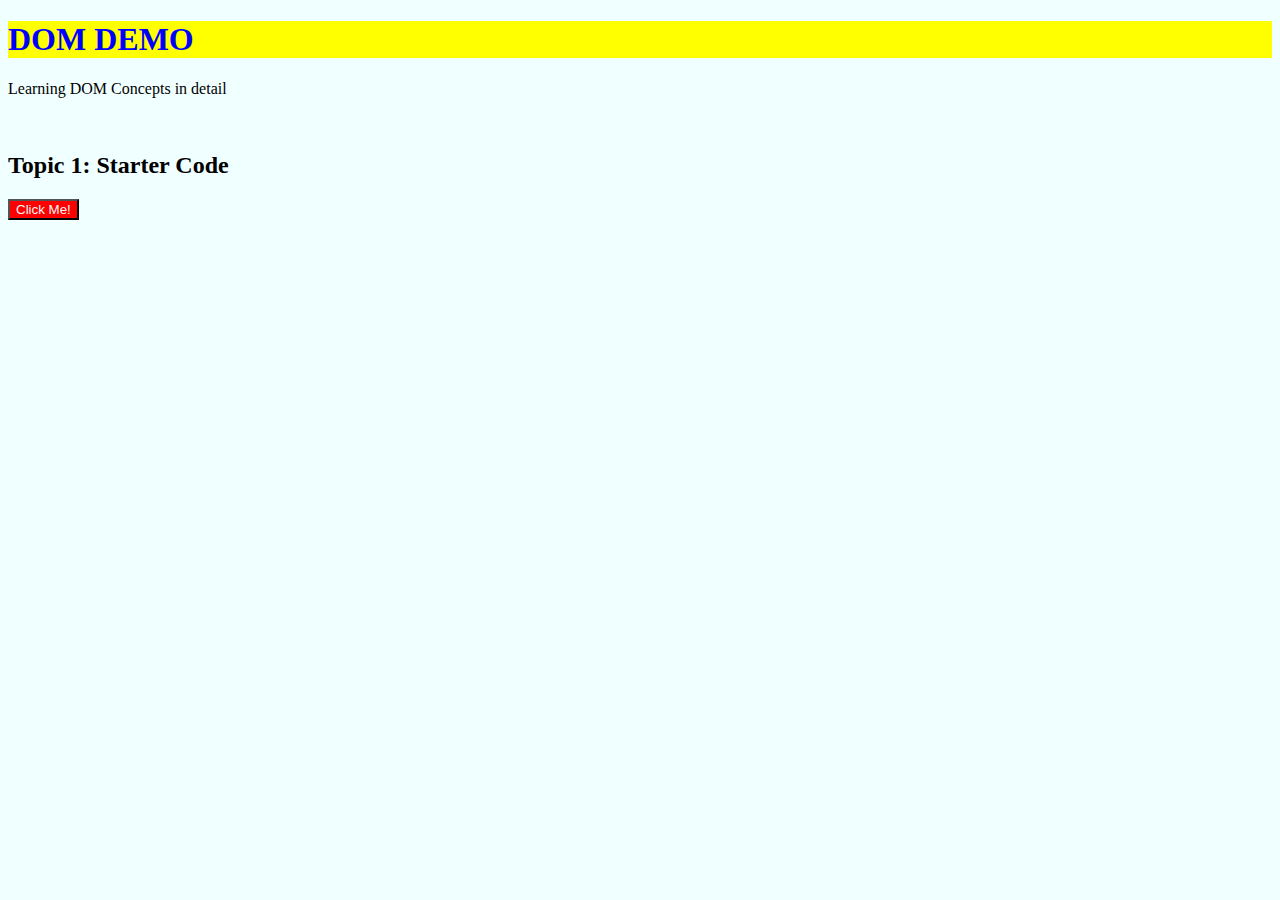
<file: DOM/index.html>
<!DOCTYPE html>
<html lang="en">
<head>
    <meta charset="UTF-8">
    <meta name="viewport" content="width=device-width, initial-scale=1.0">
    <title>DOM</title>
    <link rel="stylesheet" href="styles.css">
</head>
<body>
    <h1>DOM DEMO</h1>
    <p>Learning DOM Concepts in detail</p><br>
    <h2>Topic 1: Starter Code</h2>
    <button>Click Me!</button>

    <script src="script.js"></script>
</body>
</html>
</file>
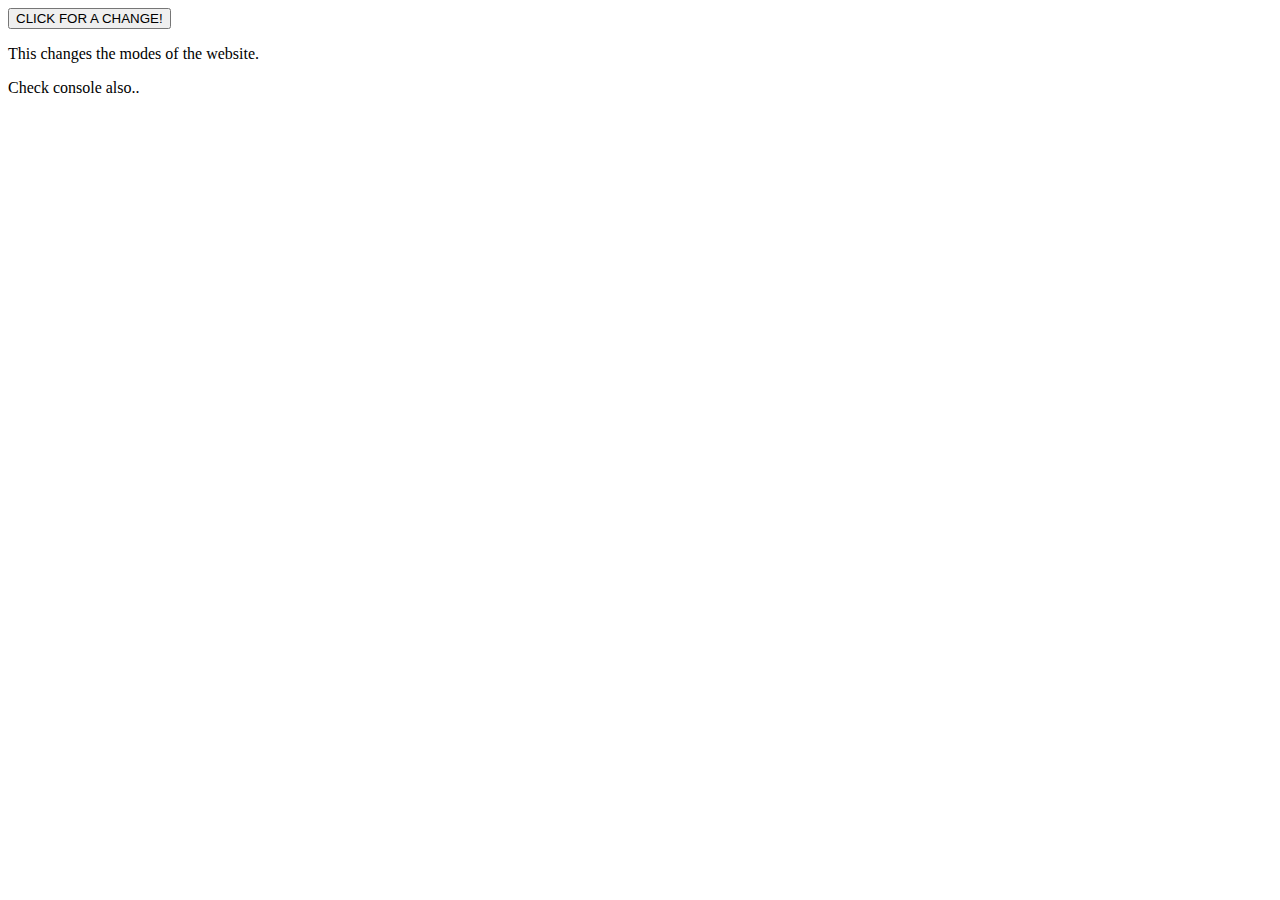
<file: Event Handling/index.html>
<!DOCTYPE html>
<html lang="en">
<head>
    <meta charset="UTF-8">
    <meta name="viewport" content="width=device-width, initial-scale=1.0">
    <title>Events in JS</title>
    <link rel="stylesheet" href="styles.css">
</head>
<body>
    <button id="mode">CLICK FOR A CHANGE!</button>
    <p>This changes the modes of the website.</p>
    <p>Check console also..</p>
    <script src="script.js"></script>
</body>
</html>
</file>
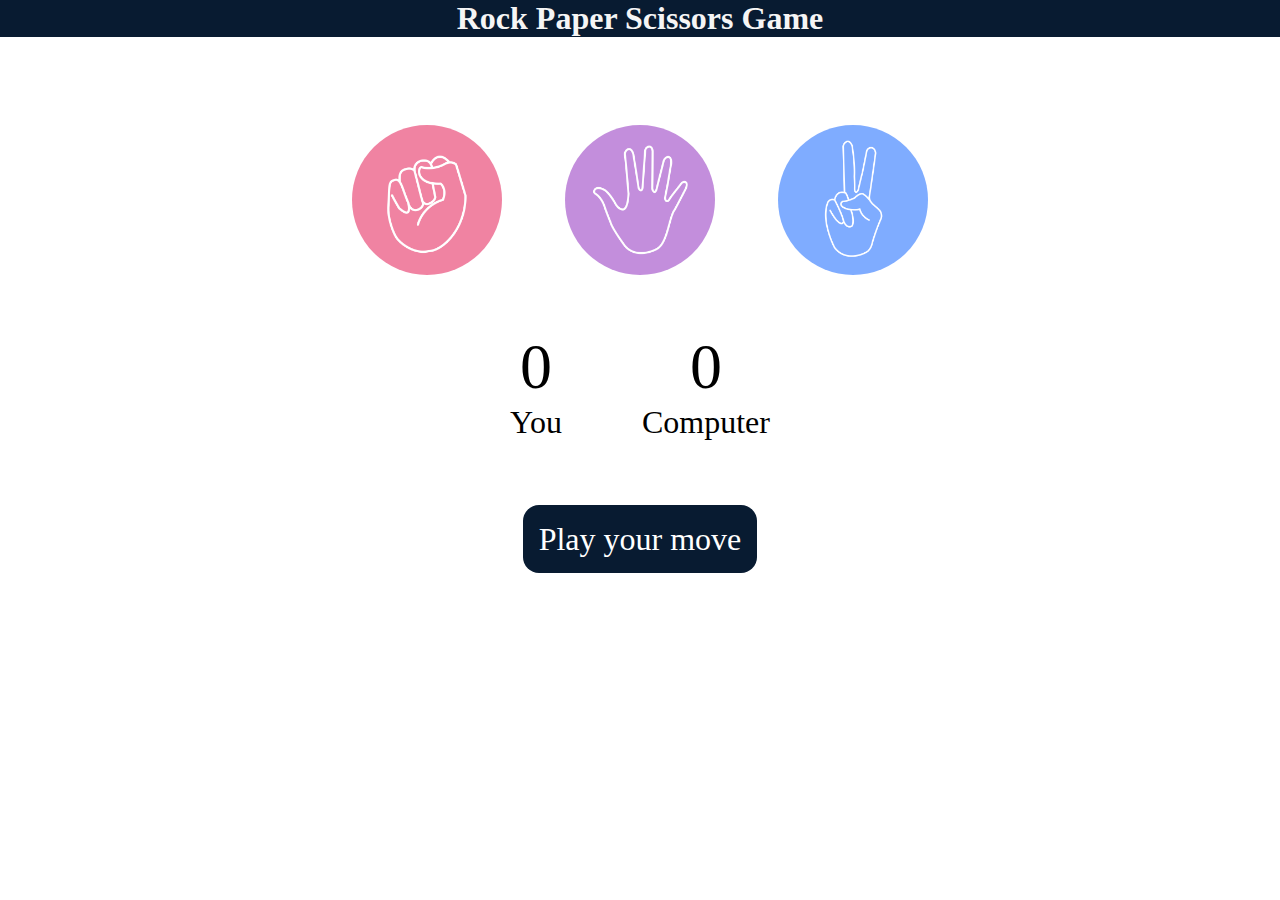
<file: RPS_Game/index.html>
<!DOCTYPE html>
<html lang="en">
<head>
    <meta charset="UTF-8">
    <meta name="viewport" content="width=device-width, initial-scale=1.0">
    <title>Rock Paper Scissors Game</title>
    <link rel="stylesheet" href="style.css">
</head>
<body>
    <h1>Rock Paper Scissors Game</h1>
    <div class="choices" id="rock">
        <div class="choice">
            <img src="./images/rock.png">
        </div>
        <div class="choice" id="paper">
            <img src="./images/paper.png">
        </div>
        <div class="choice" id="scissors">
            <img src="./images/scissors.png">
        </div>
    </div>

    <div class="score-board">
        <div class="score">
            <p id="user-score">0</p>
            <p>You</p>
        </div>
        <div class="score">
            <p id="comp-score">0</p>
            <p>Computer</p>
        </div>
    </div>

    <div class="msg-container">
        <p id="msg">Play your move</p>
    </div>

    <script src="app.js"></script>
</body>
</html>
</file>
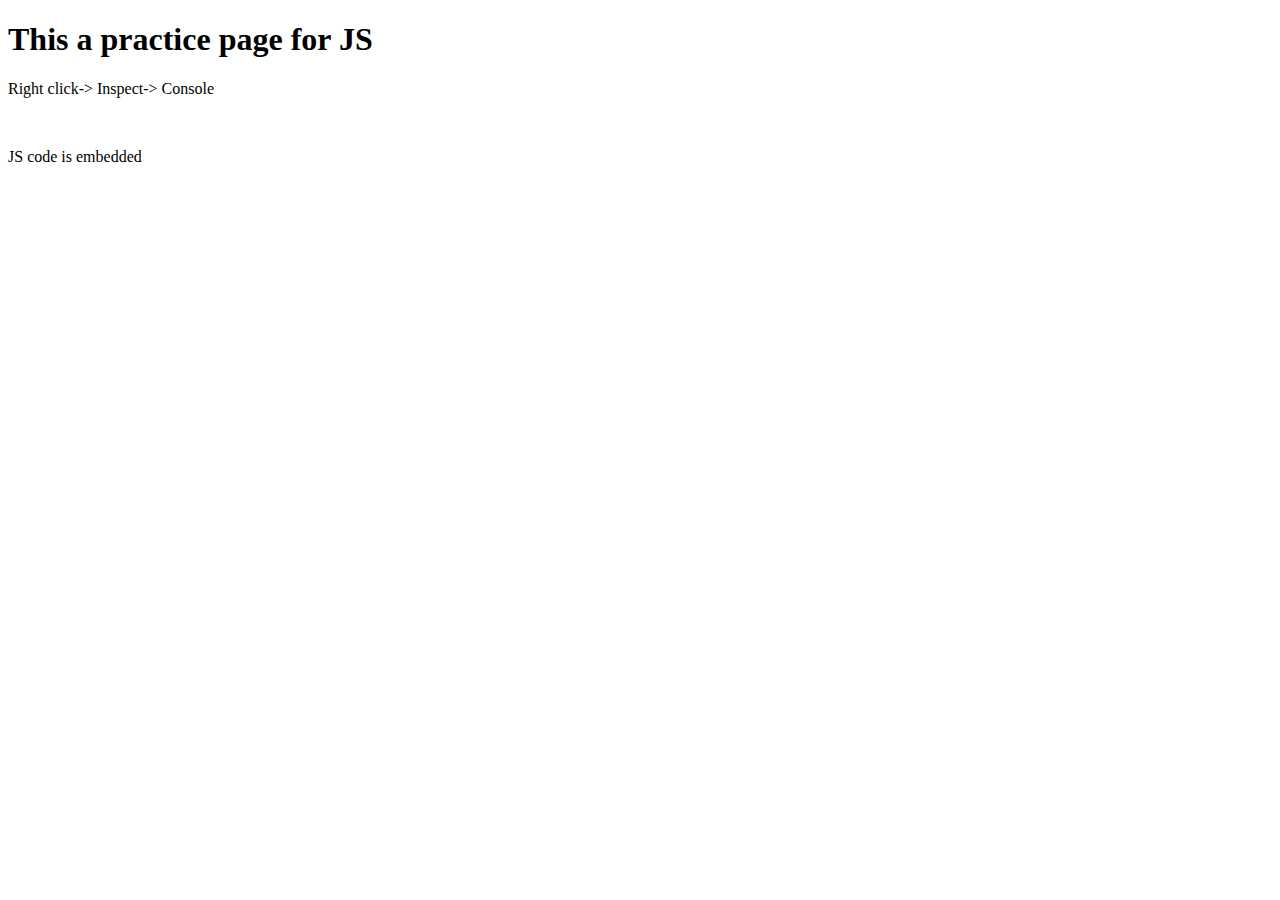
<file: demo.html>
<!-- Change the source and run any js code !-->

<!DOCTYPE html>
<html lang="en">
<head>
    <meta charset="UTF-8">
    <meta name="viewport" content="width=device-width, initial-scale=1.0">
    <title>Practice</title>
</head>
<body>
    <h1>This a practice page for JS</h1>
    <p>Right click-> Inspect-> Console</p><br>
    <p>JS code is embedded</p>
    
    <script src="sum_fact.js"></script>
</body>
</html>
</file>
<file: DOM/styles.css>
h1 {
    color :blue;
    background-color: yellow;
}

body {
    background-color: azure;
}

button {
    background-color: red;
    color: whitesmoke;
}
</file>
<file: Event Handling/styles.css>
.dark{
    background-color: black;
    color: white;
}

.light{
    background-color: white;
    color: black;
}
</file>
<file: RPS_Game/style.css>
* {
    margin: 0;
    padding: 0;
    text-align: center;
}

h1 {
    background-color: #081b31;
    color:whitesmoke;
    height: 5rems;
    line-height: 5rems;
}

.choice {
    height: 165px;
    width: 165px;
    border-radius: 50%;
    display: flex;
    justify-content: center;
    align-items: center;
}

.choice:hover {
    /* opacity: 50%; */
    cursor: pointer;
    background-color: #081b31;
}

img {
    height: 150px;
    width: 150px;
    object-fit: cover;
    border-radius: 50%;
}

.choices {
    display: flex;
    justify-content: center;
    align-items: center;
    gap: 3rem;
    margin-top: 5rem;
}

.score-board {
    display: flex;
    justify-content: center;
    align-items: center;
    font-size: 2rem;
    margin-top: 3rem;
    gap: 5rem;
}

#user-score, #comp-score {
    font-size: 4rem;
}

.msg-container {
    margin-top: 5rem;
}

#msg {
    background-color: #081b31;
    color: #fff;
    font-size: 2rem;
    display: inline;
    padding: 1rem;
    border-radius: 1rem;
}
</file>
